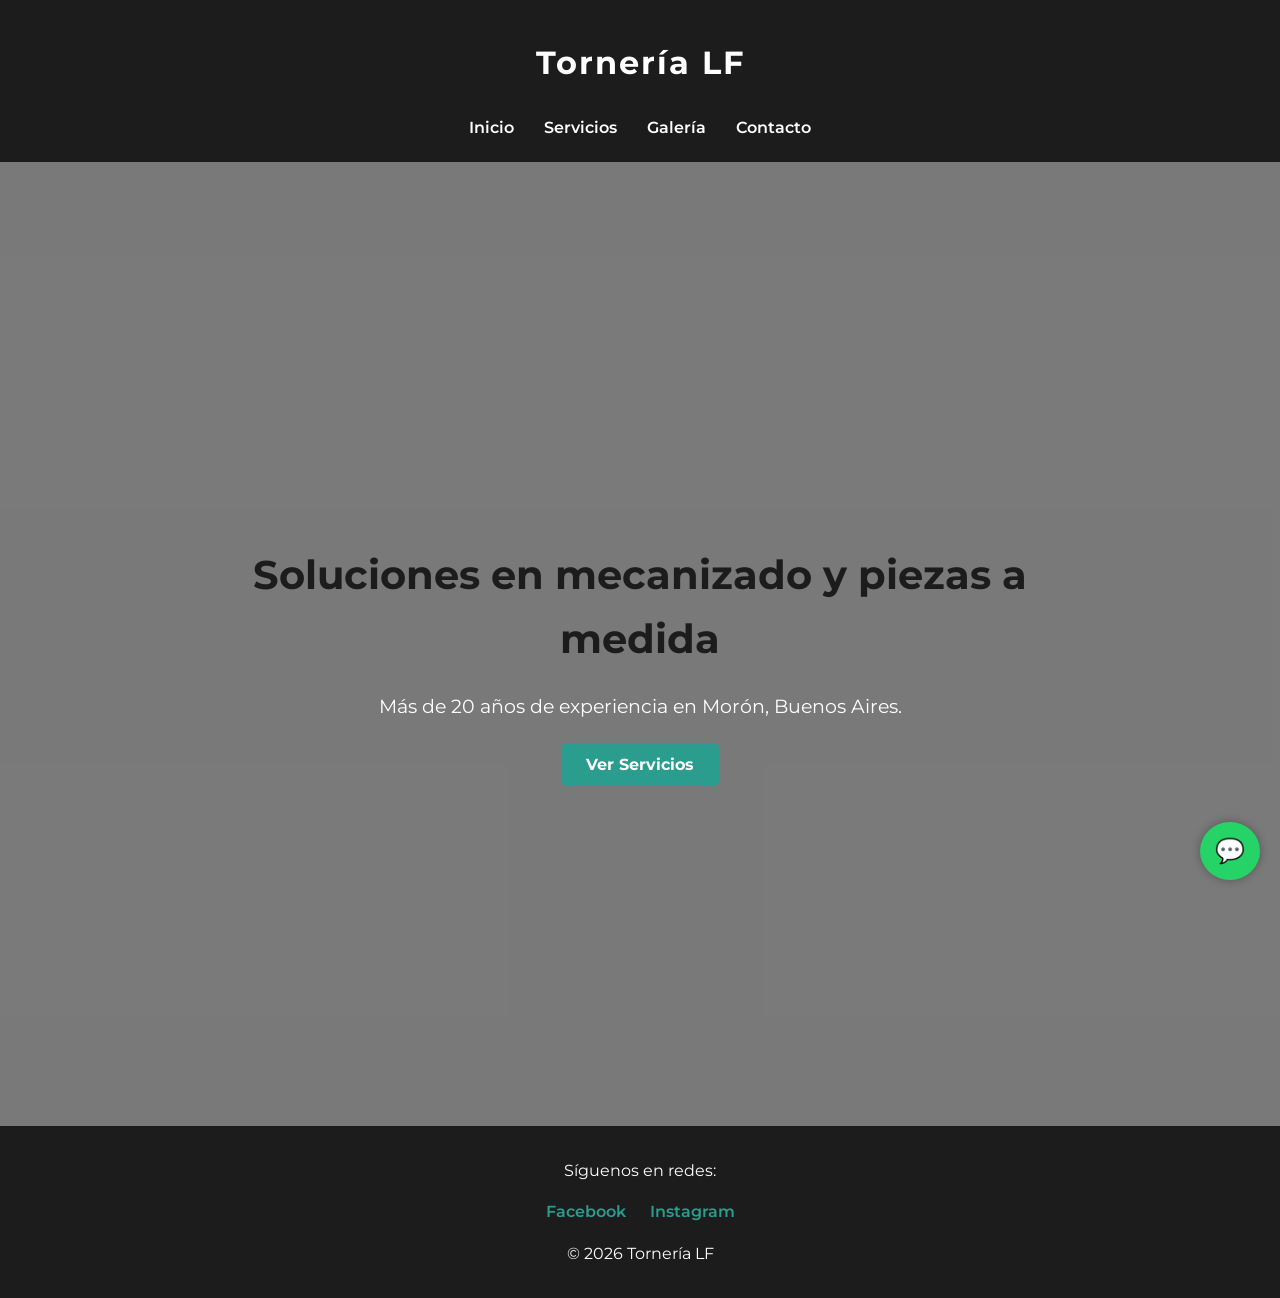
<file: index.html>
<!DOCTYPE html>
<html lang="es">
<head>
  <meta charset="UTF-8">
  <meta name="viewport" content="width=device-width, initial-scale=1.0">
  <title>Tornería LF</title>
  <link href="https://fonts.googleapis.com/css2?family=Montserrat:wght@400;600;700&display=swap" rel="stylesheet">
  <link rel="stylesheet" href="css/main.css">
</head>
<body>
  <header>
    <h1>Tornería LF</h1>
    <nav id="menu">
      <a href="index.html">Inicio</a>
      <a href="servicios.html">Servicios</a>
      <a href="galeria.html">Galería</a>
      <a href="contacto.html">Contacto</a>
    </nav>
    <button class="menu-toggle" id="menu-toggle">☰</button>
  </header>

  <!-- Hero Section -->
  <section class="hero">
    <div class="hero-content">
      <h2>Soluciones en mecanizado y piezas a medida</h2>
      <p>Más de 20 años de experiencia en Morón, Buenos Aires.</p>
      <a href="servicios.html" class="btn-cta">Ver Servicios</a>
    </div>
  </section>

  <footer>
    <p>Síguenos en redes:</p>
    <a href="https://facebook.com/torneriaLF" target="_blank">Facebook</a>
    <a href="https://instagram.com/torneriaLF" target="_blank">Instagram</a>
    <p>&copy; 2026 Tornería LF</p>
  </footer>

  <a href="https://wa.me/54911XXXXXXX" class="whatsapp-float" target="_blank">💬</a>
  <script src="js/main.js"></script>
</body>
</html>
</file>
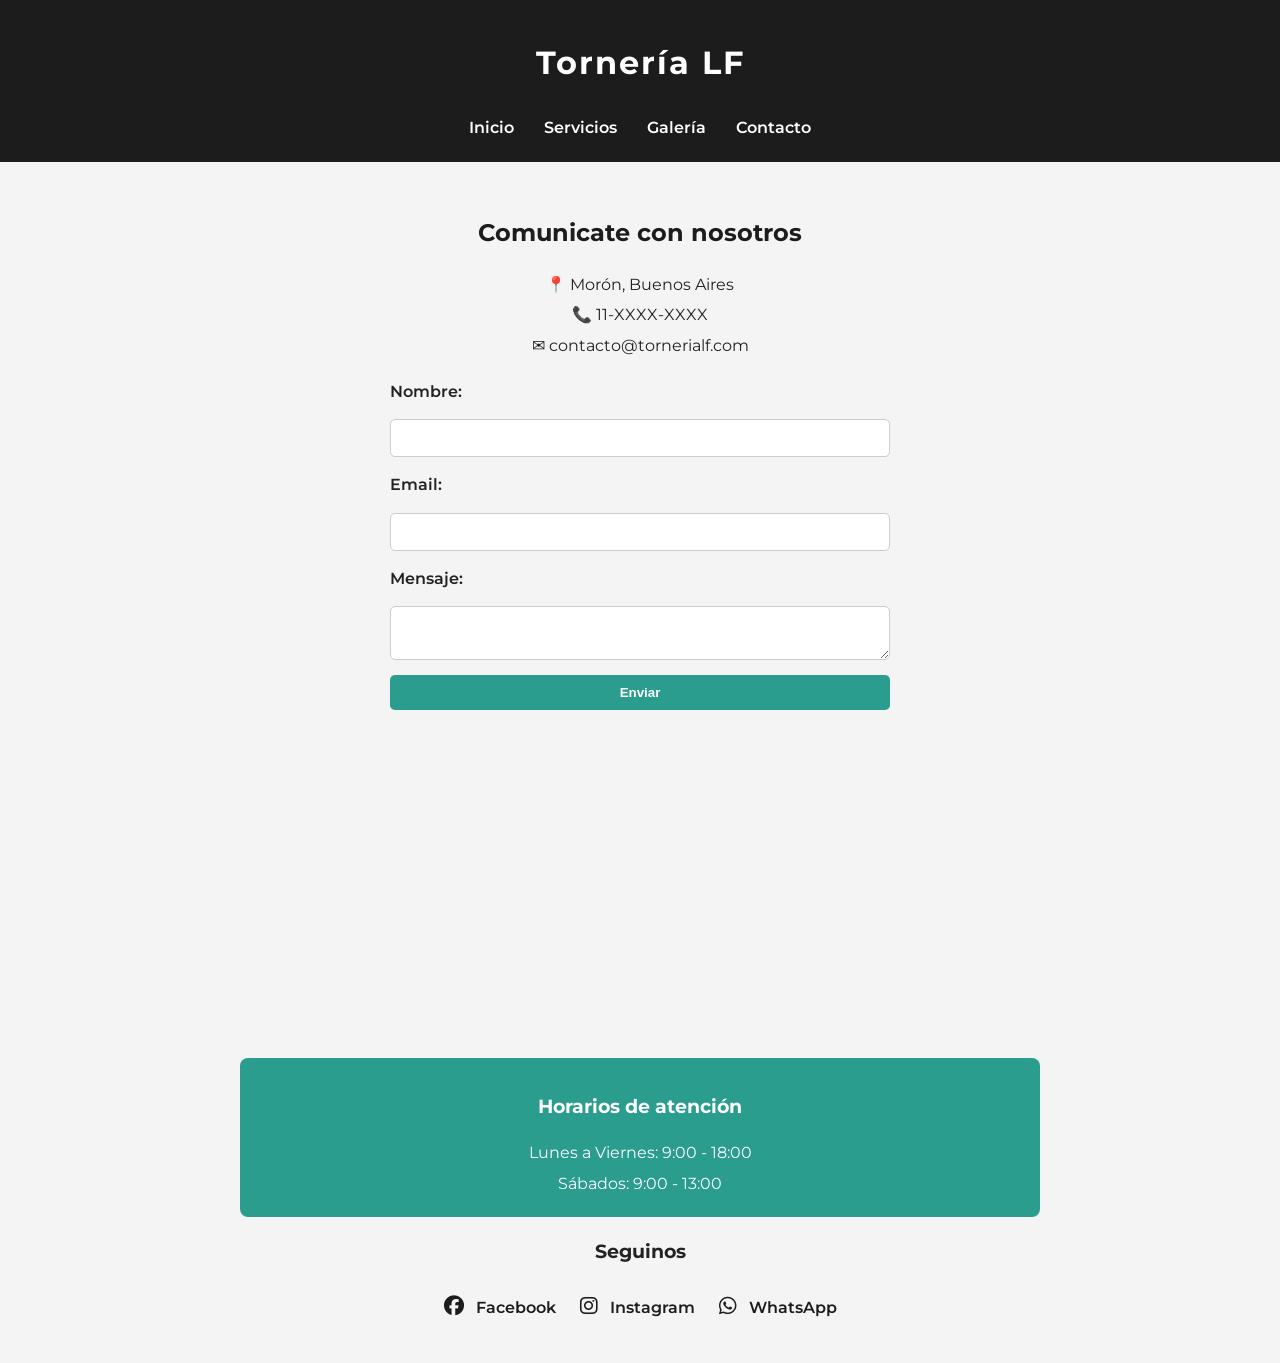
<file: contacto.html>
<!DOCTYPE html>
<html lang="es">

<head>
  <meta charset="UTF-8">
  <meta name="viewport" content="width=device-width, initial-scale=1.0">
  <title>Contacto - Tornería LF</title>
  <link href="https://fonts.googleapis.com/css2?family=Montserrat:wght@400;600;700&display=swap" rel="stylesheet">
  <link rel="stylesheet" href="css/main.css">
  <link rel="stylesheet" href="https://cdnjs.cloudflare.com/ajax/libs/font-awesome/6.5.0/css/all.min.css">
</head>

<body>
  <header>
    <h1>Tornería LF</h1>
    <nav id="menu">
      <a href="index.html">Inicio</a>
      <a href="servicios.html">Servicios</a>
      <a href="galeria.html">Galería</a>
      <a href="contacto.html">Contacto</a>
    </nav>
    <button class="menu-toggle" id="menu-toggle">☰</button>
  </header>

  <section id="contacto">
    <h2>Comunicate con nosotros</h2>
    <p>📍 Morón, Buenos Aires</p>
    <p>📞 11-XXXX-XXXX</p>
    <p>✉ contacto@tornerialf.com</p>

    <form id="contactForm">
      <label for="nombre">Nombre:</label>
      <input type="text" id="nombre" name="nombre" required>

      <label for="email">Email:</label>
      <input type="email" id="email" name="email" required>

      <label for="mensaje">Mensaje:</label>
      <textarea id="mensaje" name="mensaje" required></textarea>

      <button type="submit">Enviar</button>
    </form>

    <div id="mapa">
      <iframe src="https://www.google.com/maps/embed?pb=!1m18!..." width="100%" height="300" style="border:0;"
        allowfullscreen="" loading="lazy">
      </iframe>
    </div>

    <div class="horarios">
      <h3>Horarios de atención</h3>
      <p>Lunes a Viernes: 9:00 - 18:00</p>
      <p>Sábados: 9:00 - 13:00</p>
    </div>

    <div class="redes">
      <h3>Seguinos</h3>
      <a href="https://facebook.com/torneriaLF" target="_blank"><i class="fab fa-facebook"></i> Facebook</a>
      <a href="https://instagram.com/torneriaLF" target="_blank"><i class="fab fa-instagram"></i> Instagram</a>
      <a href="https://wa.me/54911XXXXXXX" target="_blank"><i class="fab fa-whatsapp"></i> WhatsApp</a>
    </div>
  </section>

  <script src="js/main.js"></script>
</body>

</html>
</file>
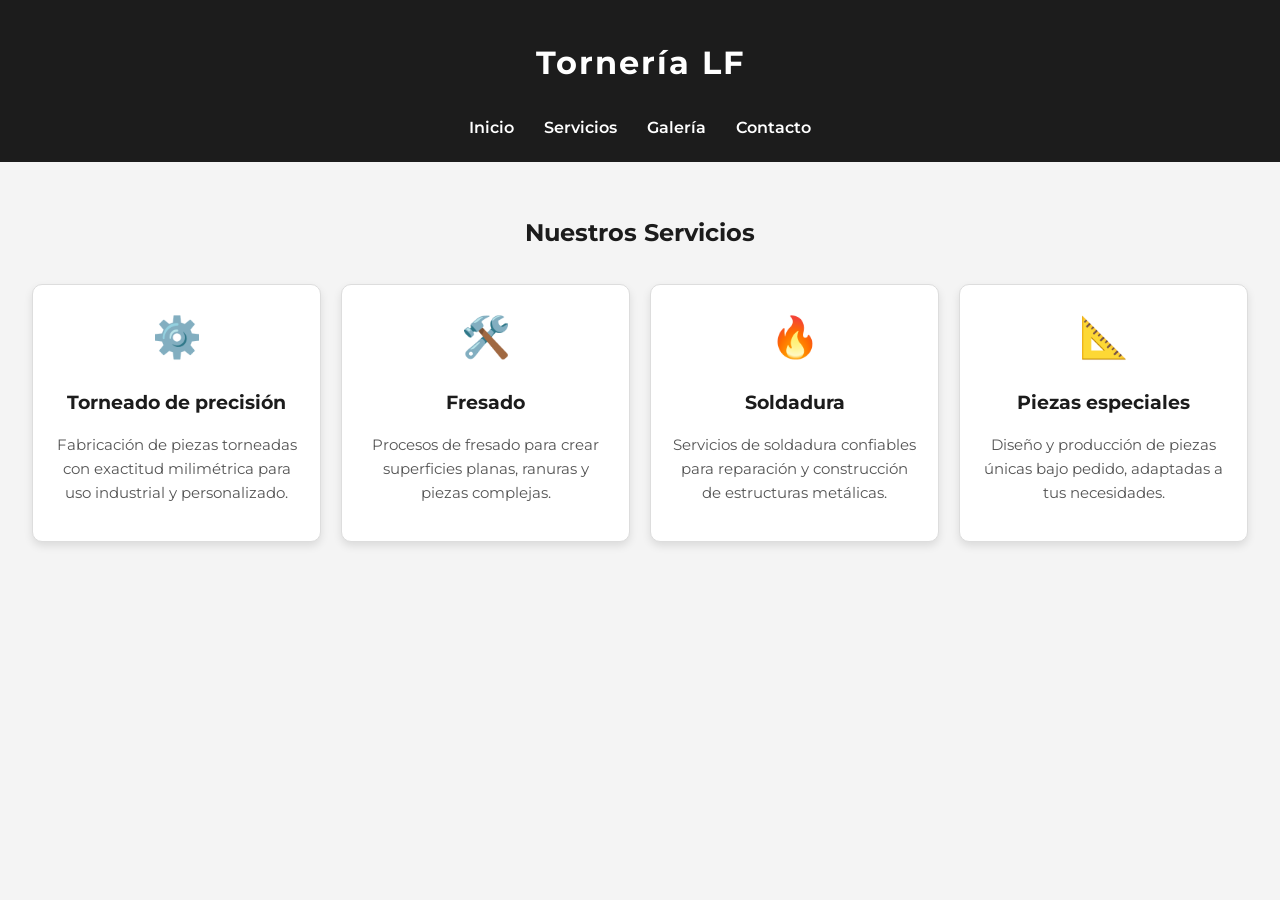
<file: servicios.html>
<!DOCTYPE html>
<html lang="es">
<head>
  <meta charset="UTF-8">
  <meta name="viewport" content="width=device-width, initial-scale=1.0">
  <title>Servicios - Tornería LF</title>
  <link href="https://fonts.googleapis.com/css2?family=Montserrat:wght@400;600;700&display=swap" rel="stylesheet">
  <link rel="stylesheet" href="css/main.css">
</head>
<body>
  <header>
    <h1>Tornería LF</h1>
    <nav id="menu">
      <a href="index.html">Inicio</a>
      <a href="servicios.html">Servicios</a>
      <a href="galeria.html">Galería</a>
      <a href="contacto.html">Contacto</a>
    </nav>
    <button class="menu-toggle" id="menu-toggle">☰</button>
  </header>

  <section id="servicios">
    <h2>Nuestros Servicios</h2>
    <div class="servicios-container">
      <div class="card">
        <div class="icon">⚙️</div>
        <h3>Torneado de precisión</h3>
        <p>Fabricación de piezas torneadas con exactitud milimétrica para uso industrial y personalizado.</p>
      </div>
      <div class="card">
        <div class="icon">🛠️</div>
        <h3>Fresado</h3>
        <p>Procesos de fresado para crear superficies planas, ranuras y piezas complejas.</p>
      </div>
      <div class="card">
        <div class="icon">🔥</div>
        <h3>Soldadura</h3>
        <p>Servicios de soldadura confiables para reparación y construcción de estructuras metálicas.</p>
      </div>
      <div class="card">
        <div class="icon">📐</div>
        <h3>Piezas especiales</h3>
        <p>Diseño y producción de piezas únicas bajo pedido, adaptadas a tus necesidades.</p>
      </div>
    </div>
  </section>

  <script src="js/main.js"></script>
</body>
</html>
</file>
<file: css/main.css>
body {
  font-family: 'Montserrat', sans-serif;
  margin: 0;
  line-height: 1.6;
  background: #f4f4f4;
  color: #222;
}

/* Header */
header {
  background: #1c1c1c; /* gris oscuro */
  color: #fff;
  padding: 1rem;
  text-align: center;
}

header h1 {
  font-weight: 700;
  letter-spacing: 2px;
}

nav {
  display: flex;
  justify-content: center;
  flex-wrap: wrap;
}

nav a {
  color: #ffffff; /* blanco para enlaces */
  margin: 5px 15px;
  text-decoration: none;
  font-weight: 600;
  transition: color 0.3s ease;
}

nav a:hover {
  color: #2a9d8f; /* azul acero en hover */
}

/* Secciones */
section {
  padding: 2rem;
  text-align: center;
}

section h2 {
  font-weight: 700;
  color: #1c1c1c;
}

/* Listas */
ul {
  list-style: none;
  padding: 0;
}

ul li {
  background: #2a9d8f; /* azul acero */
  color: #fff;
  margin: 8px;
  padding: 12px;
  border-radius: 5px;
  font-weight: 600;
}

/* Slider */
.slider {
  position: relative;
  max-width: 600px;
  margin: auto;
  overflow: hidden;
  border-radius: 10px;
  box-shadow: 0 0 10px rgba(0,0,0,0.3);
}

.slides {
  display: flex;
  transition: transform 0.5s ease-in-out;
}

.slides img {
  width: 100%;
  border-radius: 10px;
}

.prev, .next {
  position: absolute;
  top: 50%;
  transform: translateY(-50%);
  background: rgba(0,0,0,0.6);
  color: white;
  border: none;
  padding: 10px;
  cursor: pointer;
  font-size: 18px;
}

.prev { left: 10px; }
.next { right: 10px; }

/* WhatsApp botón flotante */
.whatsapp-float {
  position: fixed;
  bottom: 20px;
  right: 20px;
  background: #25D366;
  color: white;
  font-size: 24px;
  padding: 10px 15px;
  border-radius: 50%;
  text-decoration: none;
  box-shadow: 0 0 10px rgba(0,0,0,0.3);
}

/* Footer */
footer {
  background: #1c1c1c;
  color: #fff;
  padding: 1rem;
  text-align: center;
}

footer a {
  color: #2a9d8f;
  margin: 0 10px;
  text-decoration: none;
  font-weight: 600;
}

footer a:hover {
  color: #ffffff;
}

/* Formulario */
form {
  max-width: 500px;
  margin: 20px auto;
  display: flex;
  flex-direction: column;
  gap: 15px;
}

form label {
  font-weight: 600;
  text-align: left;
}

form input, form textarea {
  padding: 10px;
  border: 1px solid #ccc;
  border-radius: 5px;
  font-family: 'Montserrat', sans-serif;
}

form button {
  background: #2a9d8f;
  color: #fff;
  padding: 10px;
  border: none;
  border-radius: 5px;
  cursor: pointer;
  font-weight: 700;
  transition: background 0.3s ease;
}

form button:hover {
  background: #1c1c1c;
}

/* 📱 Responsive Design */
@media (max-width: 768px) {
  nav {
    flex-direction: column;
  }

  nav a {
    margin: 10px 0;
  }

  section {
    padding: 1rem;
  }

  .slider {
    max-width: 100%;
  }

  form {
    width: 90%;
  }
}

@media (max-width: 480px) {
  header h1 {
    font-size: 1.5rem;
  }

  nav a {
    font-size: 1rem;
  }

  form input, form textarea {
    font-size: 0.9rem;
  }

  form button {
    font-size: 1rem;
  }
}


/* Servicios */
.servicios-container {
  display: grid;
  grid-template-columns: repeat(auto-fit, minmax(250px, 1fr));
  gap: 20px;
  margin-top: 2rem;
}

.card {
  background: #ffffff;
  border: 1px solid #ddd;
  border-radius: 10px;
  padding: 20px;
  text-align: center;
  box-shadow: 0 4px 8px rgba(0,0,0,0.1);
  transition: transform 0.3s ease, box-shadow 0.3s ease;
}

.card:hover {
  transform: translateY(-5px);
  box-shadow: 0 6px 12px rgba(0,0,0,0.2);
}

.card .icon {
  font-size: 40px;
  margin-bottom: 15px;
  color: #2a9d8f; /* azul acero */
}

.card h3 {
  font-weight: 700;
  margin-bottom: 10px;
  color: #1c1c1c;
}

.card p {
  font-size: 0.95rem;
  color: #555;
}


/* Galería */
.galeria-container {
  display: grid;
  grid-template-columns: repeat(auto-fit, minmax(200px, 1fr));
  gap: 15px;
  margin-top: 2rem;
}

.galeria-img {
  width: 100%;
  border-radius: 8px;
  cursor: pointer;
  transition: transform 0.3s ease;
}

.galeria-img:hover {
  transform: scale(1.05);
}

/* Lightbox */
.lightbox {
  display: none;
  position: fixed;
  z-index: 999;
  padding-top: 60px;
  left: 0;
  top: 0;
  width: 100%;
  height: 100%;
  overflow: auto;
  background-color: rgba(0,0,0,0.9);
}

.lightbox-content {
  margin: auto;
  display: block;
  max-width: 80%;
  border-radius: 10px;
}

#caption {
  margin: 15px auto;
  text-align: center;
  color: #fff;
  font-size: 1rem;
}

.close {
  position: absolute;
  top: 20px;
  right: 35px;
  color: #fff;
  font-size: 40px;
  font-weight: bold;
  cursor: pointer;
}


/* Contacto */
#contacto {
  max-width: 800px;
  margin: auto;
  text-align: center;
}

#contacto p {
  margin: 5px 0;
}

.horarios {
  margin-top: 20px;
  background: #2a9d8f;
  color: #fff;
  padding: 15px;
  border-radius: 8px;
}

.redes {
  margin-top: 20px;
}

.redes a {
  display: inline-block;
  margin: 10px;
  color: #1c1c1c;
  font-weight: 600;
  text-decoration: none;
  transition: color 0.3s ease;
}

.redes a:hover {
  color: #2a9d8f;
}

.redes i {
  margin-right: 8px;
  font-size: 20px;
}


/* Header */
header {
  background: #1c1c1c;
  color: #fff;
  padding: 1rem;
  text-align: center;
  position: relative;
}

nav {
  display: flex;
  justify-content: center;
  flex-wrap: wrap;
}

nav a {
  color: #ffffff;
  margin: 5px 15px;
  text-decoration: none;
  font-weight: 600;
  transition: color 0.3s ease;
}

nav a:hover {
  color: #2a9d8f;
}


/* Botón hamburguesa */
.menu-toggle {
  display: none;
  position: absolute;
  top: 15px;
  right: 20px;
  background: none;
  border: none;
  color: #fff;
  font-size: 28px;
  cursor: pointer;
}

/* Responsive */
@media (max-width: 768px) {
  nav {
    display: none;
    flex-direction: column;
    background: #1c1c1c;
    position: absolute;
    top: 60px;
    right: 0;
    width: 100%;
    text-align: center;
  }

  nav.show {
    display: flex;
  }

  .menu-toggle {
    display: block;
  }

  nav a {
    margin: 15px 0;
    font-size: 1.2rem;
  }
}

/* Hero Section */
.hero {
  background: url('https://picsum.photos/id/1018/1200/600') no-repeat center center/cover;
  height: 100vh;
  display: flex;
  align-items: center;
  justify-content: center;
  text-align: center;
  color: #fff;
  position: relative;
}

.hero::after {
  content: "";
  position: absolute;
  top: 0; left: 0;
  width: 100%; height: 100%;
  background: rgba(0,0,0,0.5); /* capa oscura para contraste */
}

.hero-content {
  position: relative;
  z-index: 1;
  max-width: 800px;
  padding: 20px;
}

.hero h2 {
  font-size: 2.5rem;
  font-weight: 700;
  margin-bottom: 20px;
}

.hero p {
  font-size: 1.2rem;
  margin-bottom: 30px;
}

.btn-cta {
  background: #2a9d8f;
  color: #fff;
  padding: 12px 25px;
  border-radius: 5px;
  text-decoration: none;
  font-weight: 700;
  transition: background 0.3s ease;
}

.btn-cta:hover {
  background: #e63946;
}

/* Responsive ajustes */
@media (max-width: 768px) {
  .hero h2 {
    font-size: 2rem;
  }
  .hero p {
    font-size: 1rem;
  }
}

header {
  background: #1c1c1c;
  color: #fff;
  padding: 1rem;
  text-align: center;
  position: relative;
  z-index: 1000; /* asegura que el header esté por encima del hero */
}

nav {
  display: flex;
  justify-content: center;
  flex-wrap: wrap;
  z-index: 1000; /* asegura que el menú se muestre por encima */
}

@media (max-width: 768px) {
  nav {
    display: none;
    flex-direction: column;
    background: #1c1c1c;
    position: absolute;
    top: 60px;
    right: 0;
    width: 100%;
    text-align: center;
    z-index: 1000; /* importante para que no quede detrás del hero */
  }

  nav.show {
    display: flex;
  }
}

@media (max-width: 768px) {
  nav {
    display: flex;
    flex-direction: column;
    background: #1c1c1c;
    position: absolute;
    top: 60px;
    right: 0;
    width: 100%;
    text-align: center;
    max-height: 0; /* oculto por defecto */
    overflow: hidden;
    transition: max-height 0.4s ease; /* transición suave */
    z-index: 1000;
  }

  nav.show {
    max-height: 300px; /* altura suficiente para mostrar los enlaces */
  }

  .menu-toggle {
    display: block;
  }

  nav a {
    margin: 15px 0;
    font-size: 1.2rem;
  }
}
</file>
